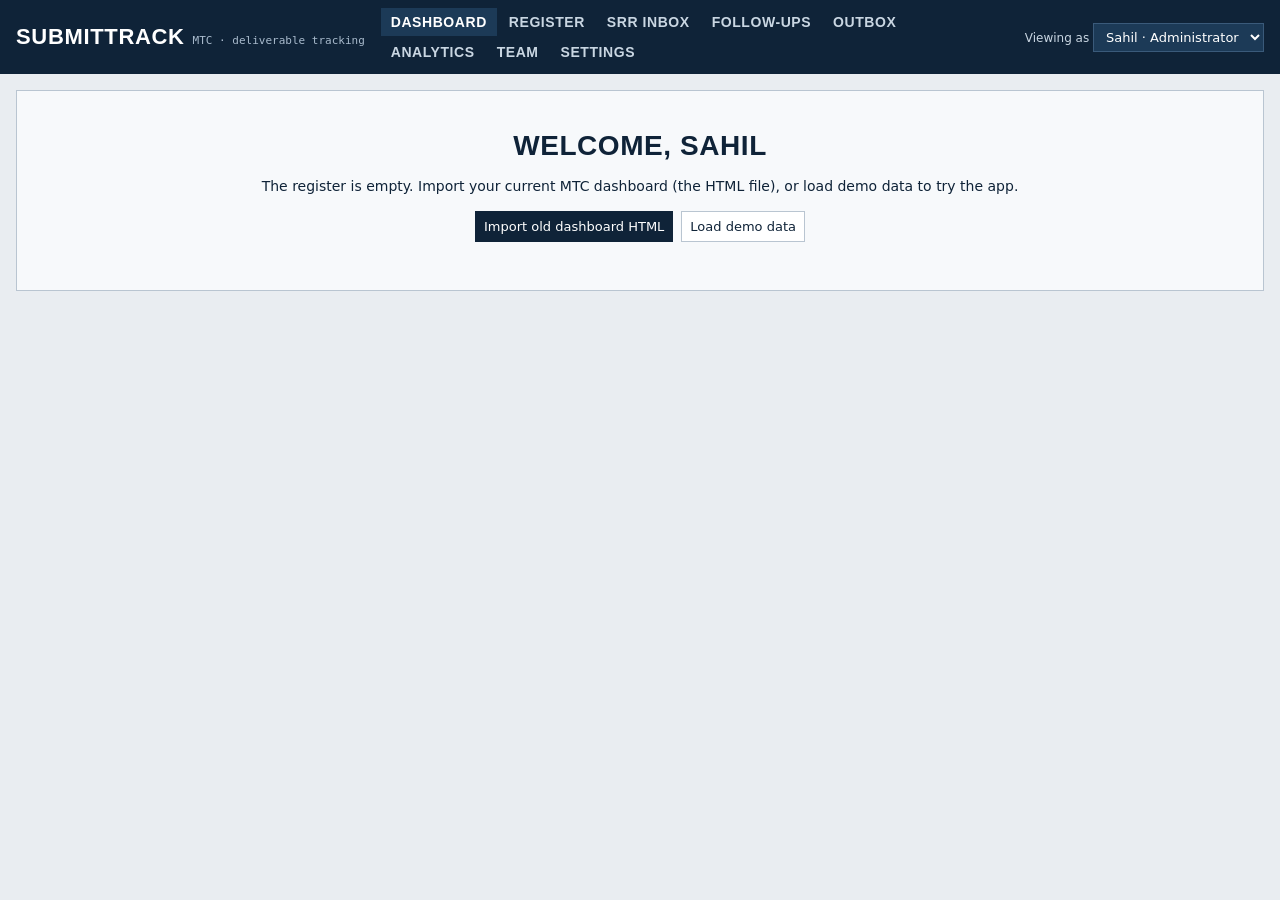
<file: index.html>
<!DOCTYPE html>
<html lang="en">
<head>
<meta charset="utf-8">
<meta name="viewport" content="width=device-width, initial-scale=1">
<title>SubmitTrack</title>
<meta http-equiv="refresh" content="0; url=app/">
</head>
<body style="font-family:system-ui,sans-serif;padding:24px">
<p>Opening SubmitTrack… If nothing happens, <a href="app/">tap here</a>.</p>
</body>
</html>
</file>
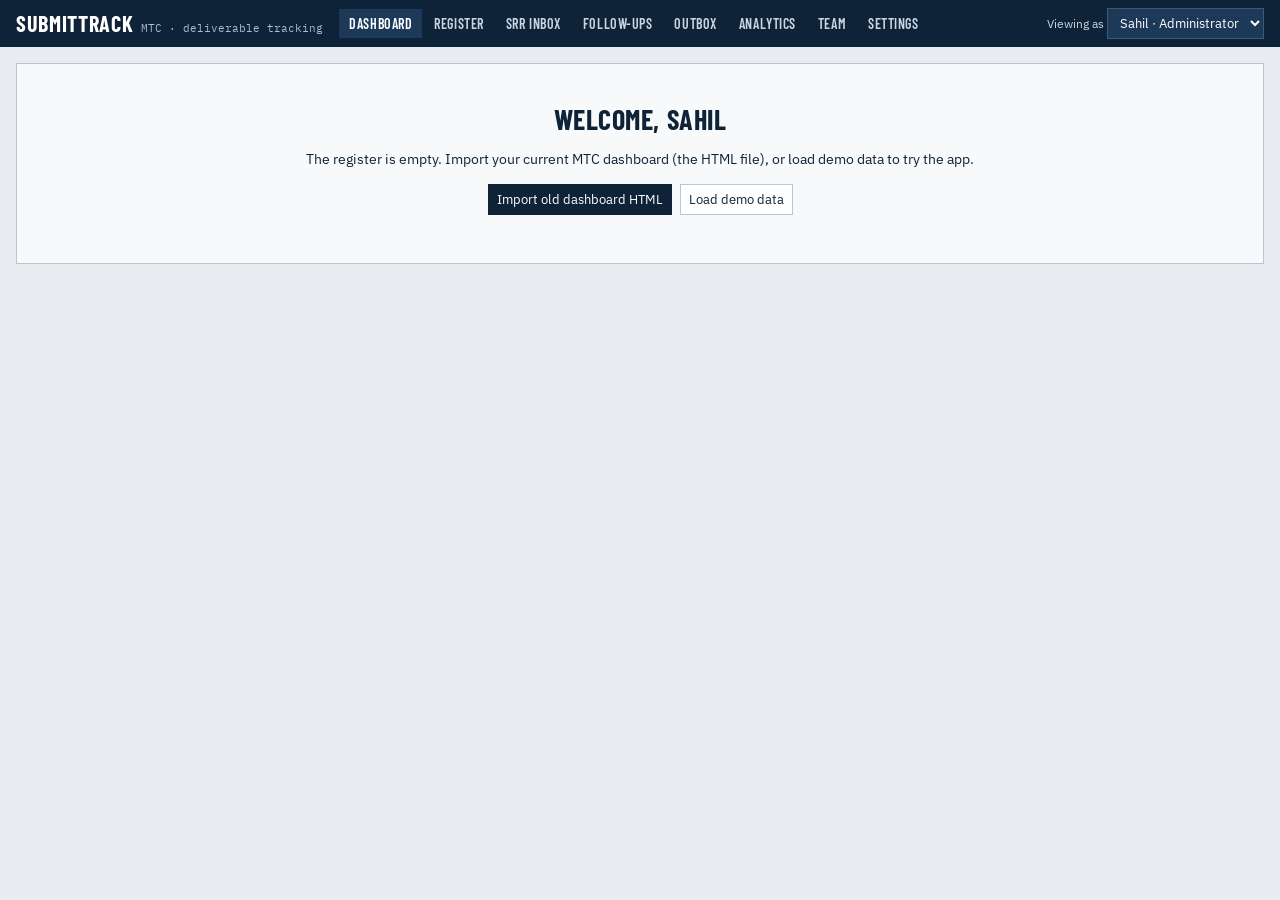
<file: app/index.html>
<!DOCTYPE html>
<html lang="en">
<head>
<meta charset="utf-8">
<meta name="viewport" content="width=device-width, initial-scale=1">
<meta name="theme-color" content="#0F2338">
<title>SubmitTrack</title>
<link rel="manifest" href="manifest.webmanifest">
<link rel="icon" href="icon.svg" type="image/svg+xml">
<link rel="apple-touch-icon" href="icon.svg">
<link rel="preconnect" href="https://fonts.googleapis.com">
<link rel="preconnect" href="https://fonts.gstatic.com" crossorigin>
<link href="https://fonts.googleapis.com/css2?family=Barlow+Condensed:wght@500;600;700&family=IBM+Plex+Mono:wght@400;600&family=IBM+Plex+Sans:wght@400;500;600&display=swap" rel="stylesheet">
<link rel="stylesheet" href="css/styles.css">
</head>
<body>
<header class="top">
  <div id="brand" class="brand"></div>
  <nav id="nav"></nav>
  <div id="who" class="who"></div>
</header>
<main id="main" class="wrap"></main>
<div id="overlay" class="overlay"><aside id="drawer" class="drawer"></aside></div>
<div id="toast" class="toast"></div>
<script src="js/model.js"></script>
<script src="js/parser.js"></script>
<script src="js/importer.js"></script>
<script src="js/sample.js"></script>
<script src="js/app.js"></script>
</body>
</html>
</file>
<file: app/css/styles.css>
/* Visual language carried over from the existing MTC dashboard: drawing title-block, mono codes. */
:root {
  --ink: #0F2338; --ink2: #1C3A57; --sheet: #E9EDF1; --paper: #F7F9FB; --rule: #B9C5D1; --rule2: #D6DEE6;
  --muted: #5C6B7A; --accent: #1B4F7A;
  --nono: #2F6F4E; --nonoc: #4C8C6A; --noo: #B87514; --nr: #A8332A;
  --bim: #1B7A8C; --team: #6B4E9B; --us: #C0392B; --review: #8A6D1F; --scc: #4A6A8A; --tcap: #2B5C8A;
  --vendor: #8A97A4; --blank: #B3BDC7; --late: #FBE9E7; --wa: #1F8F4E;
}
* { box-sizing: border-box; }
body { margin: 0; background: var(--sheet); color: var(--ink); font: 14px/1.5 'IBM Plex Sans', system-ui, sans-serif; }
h1, h2, h3 { font-family: 'Barlow Condensed', sans-serif; text-transform: uppercase; letter-spacing: .02em; margin: 0 0 8px; line-height: 1.1; }
h1 { font-size: 28px; } h2 { font-size: 19px; } h3 { font-size: 16px; margin-top: 14px; }
.mono { font-family: 'IBM Plex Mono', monospace; font-size: 12.5px; }
.muted { color: var(--muted); } .small { font-size: 12px; } .grow { flex: 1; }
.eyebrow { font-family: 'IBM Plex Mono', monospace; font-size: 10px; letter-spacing: .16em; text-transform: uppercase; color: var(--ink2); }
.wrap { max-width: 1440px; margin: 0 auto; padding: 16px; }
.row { display: flex; gap: 8px; align-items: center; margin: 8px 0; }
.row.wrap, .wrap.row { flex-wrap: wrap; padding: 0; }

/* top bar */
.top { position: sticky; top: 0; z-index: 5; display: flex; flex-wrap: wrap; align-items: center; gap: 6px 16px; padding: 8px 16px; background: var(--ink); color: #fff; }
.brand b { font: 700 22px 'Barlow Condensed', sans-serif; text-transform: uppercase; letter-spacing: .03em; margin-right: 8px; }
.brand span { font: 11px 'IBM Plex Mono', monospace; color: #A9BBCD; }
nav { display: flex; flex-wrap: wrap; gap: 2px; flex: 1; }
nav a { color: #C9D6E2; text-decoration: none; padding: 6px 10px; font: 600 14px 'Barlow Condensed', sans-serif; text-transform: uppercase; letter-spacing: .04em; }
nav a.on, nav a:hover { color: #fff; background: var(--ink2); }
.badge { font-style: normal; background: var(--us); color: #fff; border-radius: 9px; padding: 0 6px; font-size: 11px; }
.who { font-size: 12px; color: #C9D6E2; }
.who select { max-width: 230px; }

/* cards */
.card, .titleblock { background: var(--paper); border: 1px solid var(--rule); padding: 14px 16px; margin-bottom: 14px; }
.titleblock { border: 2px solid var(--ink); padding: 0; }
.tb-row { display: flex; flex-wrap: wrap; gap: 12px; justify-content: space-between; align-items: flex-end; padding: 14px 16px; border-bottom: 1px solid var(--ink); }
.sub { font-size: 12px; color: var(--ink2); }
.weeknav button { margin-left: 4px; }
.kpis { display: grid; grid-template-columns: repeat(auto-fit, minmax(160px, 1fr)); }
.kpi { padding: 12px 16px; border-right: 1px solid var(--rule2); }
.kpi:last-child { border-right: 0; }
.kpi b { display: block; font: 500 10px 'IBM Plex Mono', monospace; letter-spacing: .12em; text-transform: uppercase; color: var(--muted); }
.kpi span { display: block; font: 700 34px 'Barlow Condensed', sans-serif; line-height: 1.1; }
.kpi small { color: var(--muted); font-size: 11.5px; }
.kpi.bad span { color: var(--us); }
.grid2 { display: grid; grid-template-columns: repeat(auto-fit, minmax(380px, 1fr)); gap: 0 14px; }
@media (max-width: 600px) { .grid2 { grid-template-columns: 1fr; } .wrap { padding: 10px; } .top { position: static; } .brand span { display: none; } }
.empty { text-align: center; padding: 40px 16px; }
.empty .row { justify-content: center; }

/* stage bar */
.bar { display: flex; height: 22px; border: 1px solid var(--ink); margin: 6px 0 10px; }
.seg { min-width: 3px; }
.legend { display: flex; flex-wrap: wrap; gap: 4px 16px; font-size: 12.5px; }
.leg { color: var(--ink); text-decoration: none; } .leg:hover { text-decoration: underline; }
.dot { display: inline-block; width: 10px; height: 10px; margin-right: 5px; vertical-align: -1px; }
.st-not_started { background: var(--blank); } .st-with_us { background: var(--us); } .st-with_team { background: var(--team); }
.st-review { background: var(--review); } .st-with_bim { background: var(--bim); } .st-with_scc { background: var(--scc); }
.st-with_tcap { background: var(--tcap); } .st-vendor { background: var(--vendor); } .st-closed { background: var(--nono); } .st-removed { background: #ddd; }
.stage { color: #fff; padding: 1px 7px; font-size: 11.5px; white-space: nowrap; display: inline-block; }
.stage.st-not_started, .stage.st-removed { color: var(--ink); }

/* codes */
.code { font: 600 11.5px 'IBM Plex Mono', monospace; padding: 1px 6px; color: #fff; display: inline-block; }
.code-NONO { background: var(--nono); } .code-NONOC { background: var(--nonoc); } .code-NOO { background: var(--noo); } .code-NR { background: var(--nr); }
.age { font: 600 12px 'IBM Plex Mono', monospace; } .age.late { color: var(--us); }
.new { background: #E8F0FE; color: var(--accent); padding: 0 4px; }

/* tables */
.scroll { overflow-x: auto; }
.tbl { width: 100%; border-collapse: collapse; font-size: 13px; }
.tbl th { text-align: left; font: 500 10px 'IBM Plex Mono', monospace; letter-spacing: .1em; text-transform: uppercase; color: var(--muted); border-bottom: 1px solid var(--ink); padding: 6px; white-space: nowrap; }
.tbl td { border-bottom: 1px solid var(--rule2); padding: 5px 6px; vertical-align: top; }
.tbl tr[data-act="open"] { cursor: pointer; }
.tbl tr[data-act="open"]:hover td { background: #EEF3F8; }
.tbl tr.late td { background: var(--late); }
.matrix td { min-width: 90px; }
.pbar { height: 8px; background: var(--rule2); } .pbar i { display: block; height: 100%; background: var(--nono); }
ul.plain { list-style: none; padding: 0; margin: 0; } ul.plain li { padding: 4px 0; border-bottom: 1px solid var(--rule2); }
.link { cursor: pointer; } .link:hover { background: #EEF3F8; }

/* forms */
input, select, textarea, .btn { font: inherit; font-size: 13px; border: 1px solid var(--rule); background: #fff; color: var(--ink); padding: 5px 8px; border-radius: 0; }
textarea { width: 100%; font-family: 'IBM Plex Mono', monospace; font-size: 12px; }
.btn { cursor: pointer; display: inline-block; text-decoration: none; white-space: nowrap; }
.btn:hover { border-color: var(--ink); }
.btn.primary { background: var(--ink); color: #fff; border-color: var(--ink); }
.btn.wa { background: var(--wa); color: #fff; border-color: var(--wa); }
.btn.danger { color: var(--nr); border-color: var(--nr); }
.btn.ghost { border-color: transparent; background: transparent; }
.btn.wide { width: 100%; margin-top: 8px; }
.top select { background: var(--ink2); color: #fff; border-color: #3A5A7A; }
.filters { display: flex; flex-wrap: wrap; gap: 8px; align-items: center; margin: 10px 0; }
.filters label { font-size: 12px; color: var(--muted); display: flex; gap: 6px; align-items: center; }
.chk { font-size: 12.5px; display: inline-flex; gap: 5px; align-items: center; margin: 4px 12px 4px 0; }
.bulk { display: flex; flex-wrap: wrap; gap: 8px; align-items: center; background: #FFF8E1; border: 1px solid #E0C46C; padding: 8px; margin: 8px 0; }
.warn { color: var(--noo); }
.group { border-top: 1px solid var(--rule); padding-top: 6px; margin-top: 8px; }

/* outbox */
.msg { border: 1px solid var(--rule2); padding: 8px 10px; margin: 8px 0; background: #fff; }
.msg.sent { opacity: .65; }
.msg pre { white-space: pre-wrap; font: 12px 'IBM Plex Mono', monospace; margin: 6px 0 0; color: var(--ink2); }

/* drawer */
.overlay { position: fixed; inset: 0; background: rgba(15, 35, 56, .45); display: none; z-index: 10; }
.overlay.on { display: block; }
.drawer { position: absolute; right: 0; top: 0; bottom: 0; width: min(720px, 100%); background: var(--paper); overflow-y: auto; padding: 16px 18px 40px; border-left: 2px solid var(--ink); }
.dr-head { display: flex; justify-content: space-between; gap: 10px; border-bottom: 1px solid var(--ink); padding-bottom: 10px; }
.dr-head h2 { text-transform: none; font-size: 22px; }
.chain { display: flex; flex-wrap: wrap; gap: 4px; align-items: center; margin: 10px 0; font: 12px 'IBM Plex Mono', monospace; }
.chain span { border: 1px solid var(--ink); padding: 1px 6px; } .chain i { font-style: normal; color: var(--muted); }
.timeline { list-style: none; padding: 0; margin: 0; border-left: 2px solid var(--rule); }
.timeline li { display: flex; gap: 10px; padding: 6px 0 6px 12px; position: relative; border-bottom: 1px dashed var(--rule2); }
.timeline li::before { content: ''; position: absolute; left: -6px; top: 12px; width: 10px; height: 10px; background: var(--rule); }
.timeline li.ev-ERS_RECEIVED::before { background: var(--noo); } .timeline li.ev-SENT_TO_SCC::before { background: var(--scc); }
.timeline li.ev-SENT_TO_BIM::before, .timeline li.ev-BIM_RETURNED::before { background: var(--bim); }
.timeline li.ev-SENT_TO_TEAM::before, .timeline li.ev-TEAM_SUBMITTED::before { background: var(--team); }
.timeline .date { font: 600 12px 'IBM Plex Mono', monospace; min-width: 80px; }
.timeline .what { flex: 1; }
.note { font-size: 12.5px; color: var(--ink2); background: #F0F3F6; padding: 3px 6px; margin-top: 2px; }
details { margin: 8px 0; } summary { cursor: pointer; font-size: 13px; color: var(--accent); }

.toast { position: fixed; bottom: 18px; left: 50%; transform: translateX(-50%) translateY(80px); background: var(--ink); color: #fff; padding: 10px 16px; transition: transform .25s; z-index: 20; max-width: 90vw; }
.toast.on { transform: translateX(-50%) translateY(0); }
</file>
